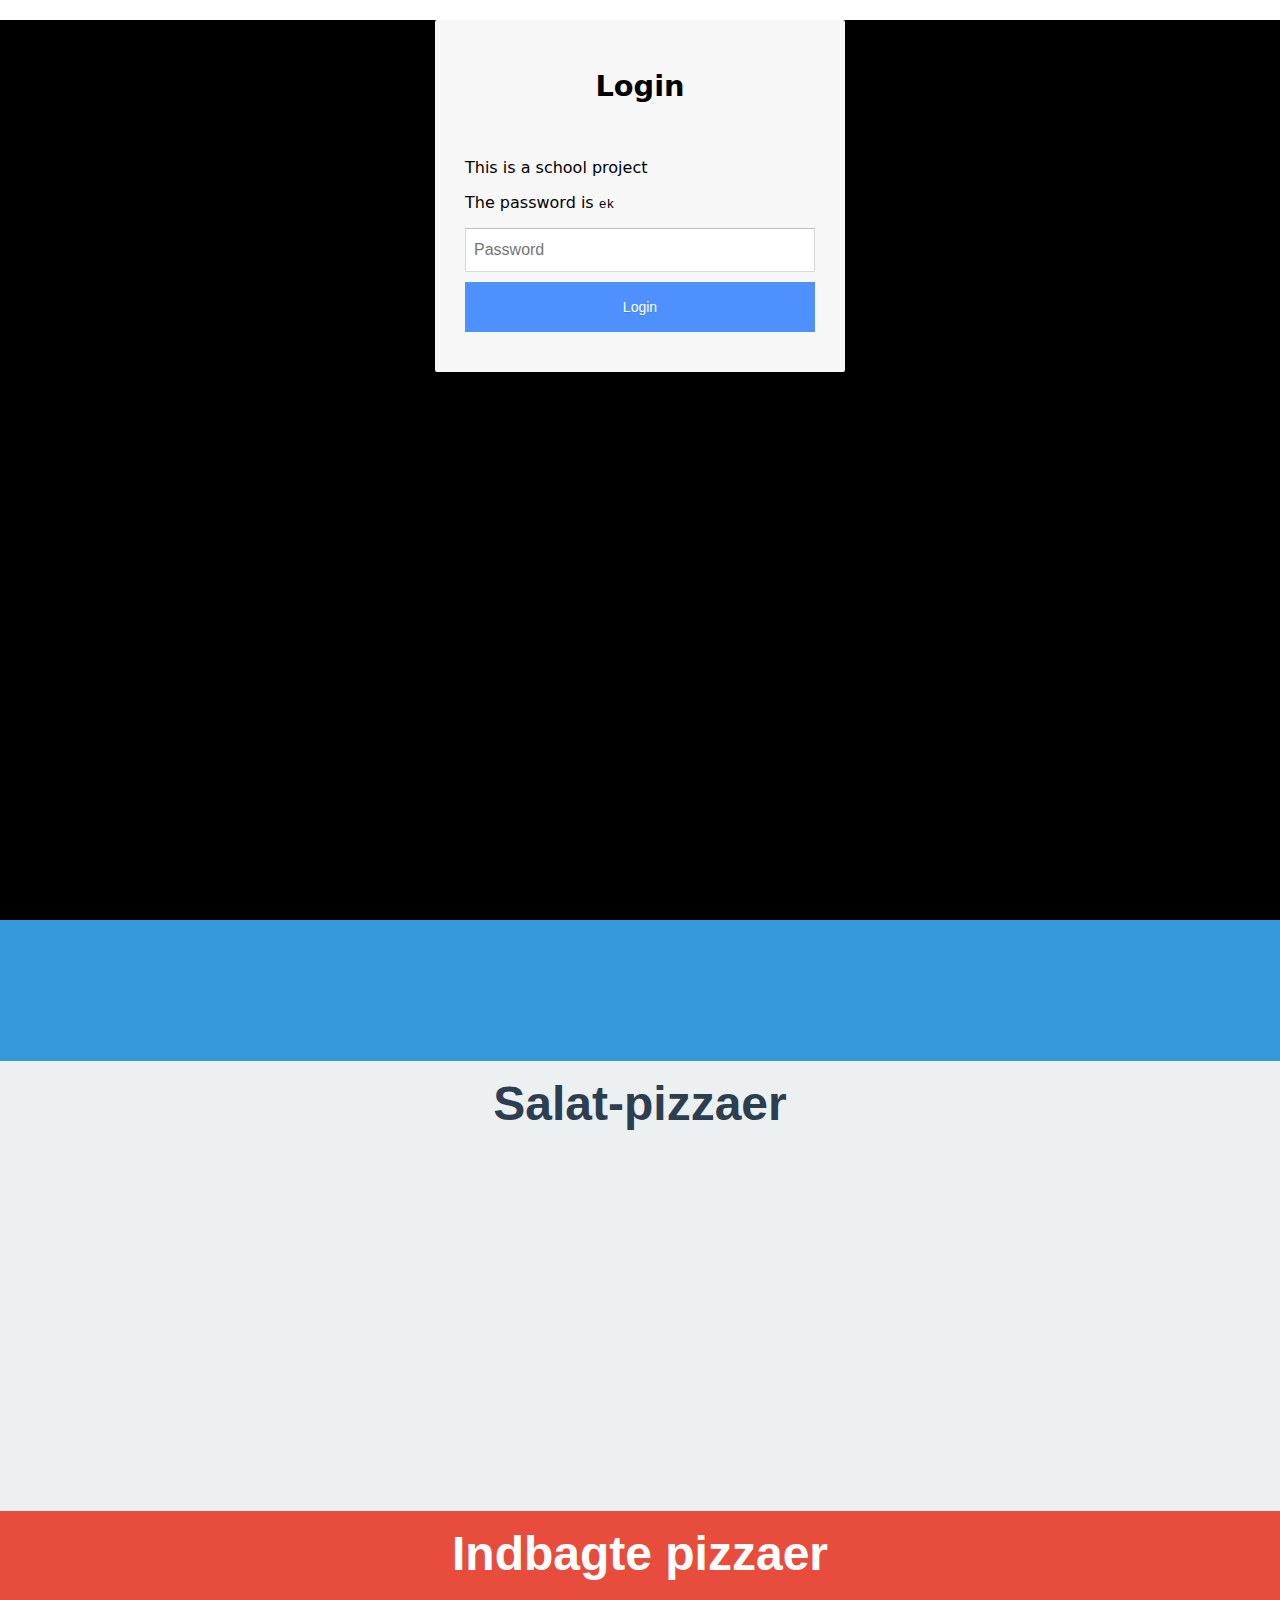
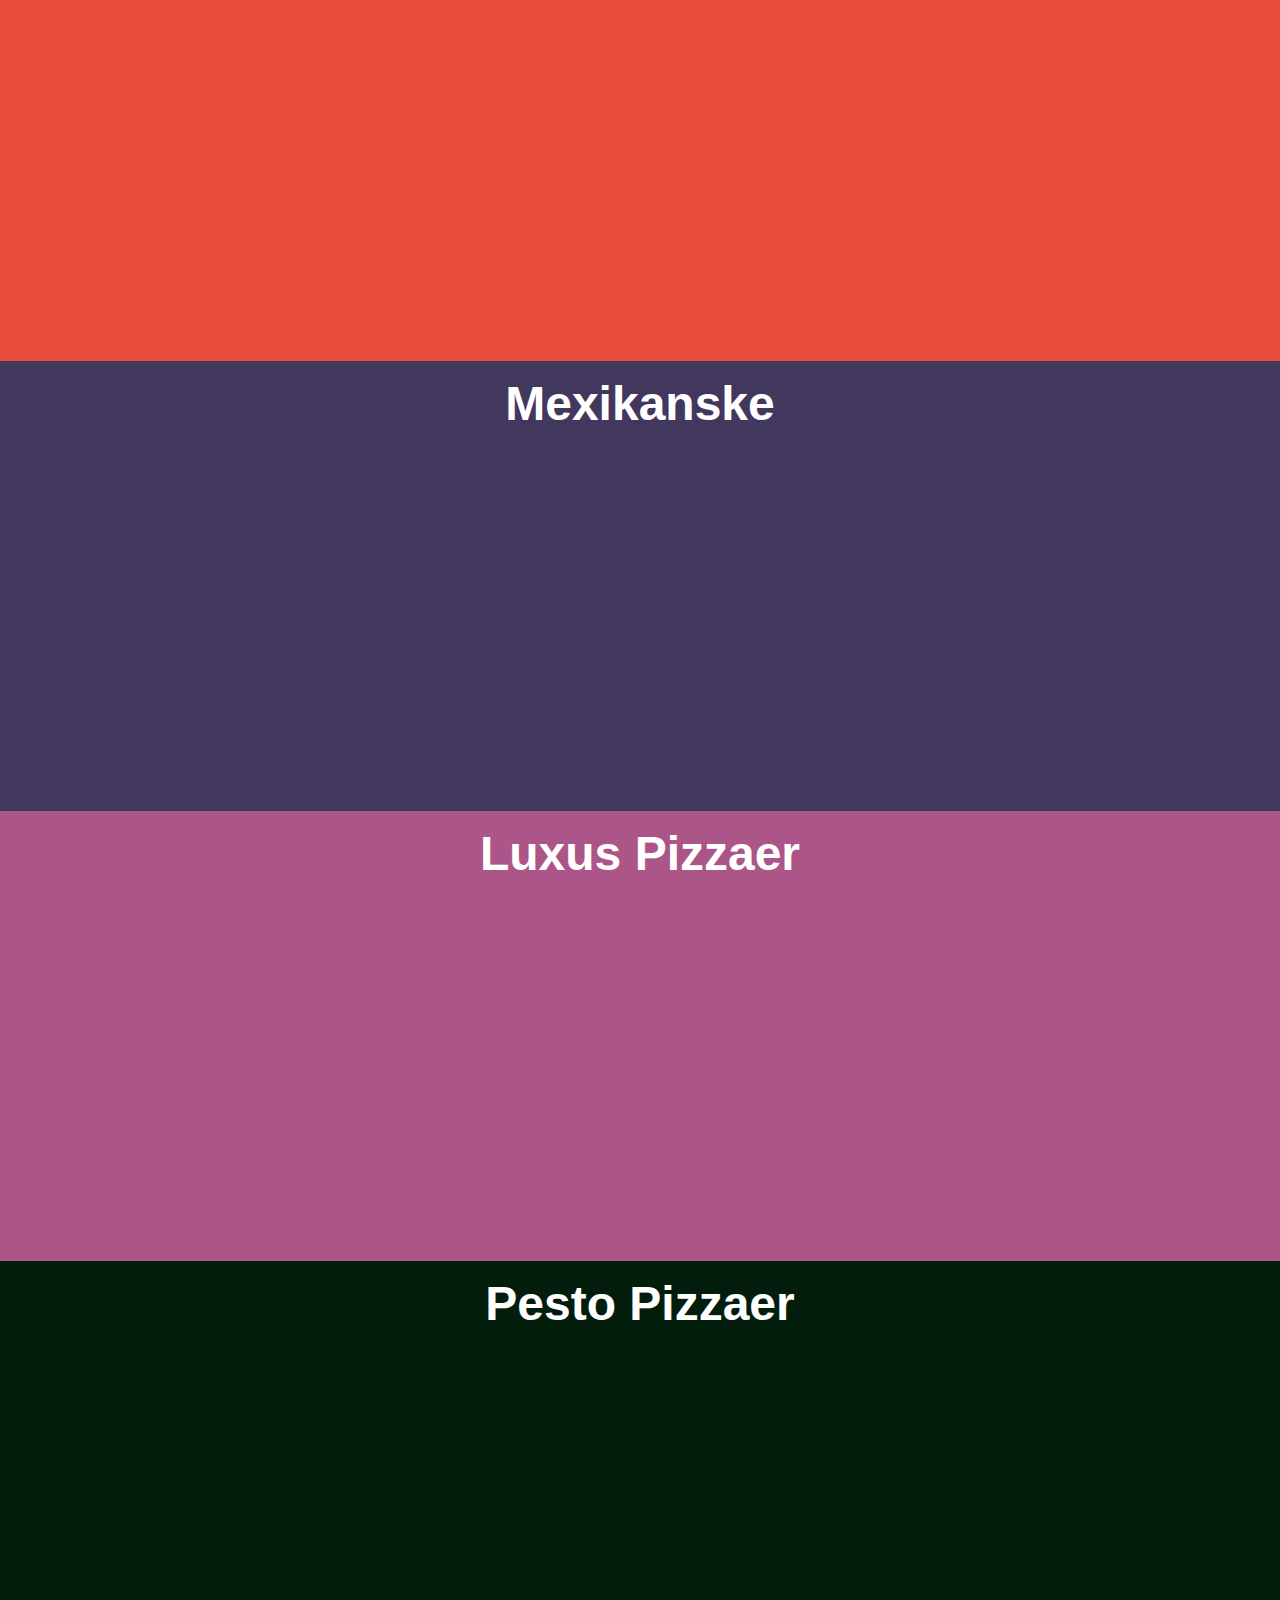
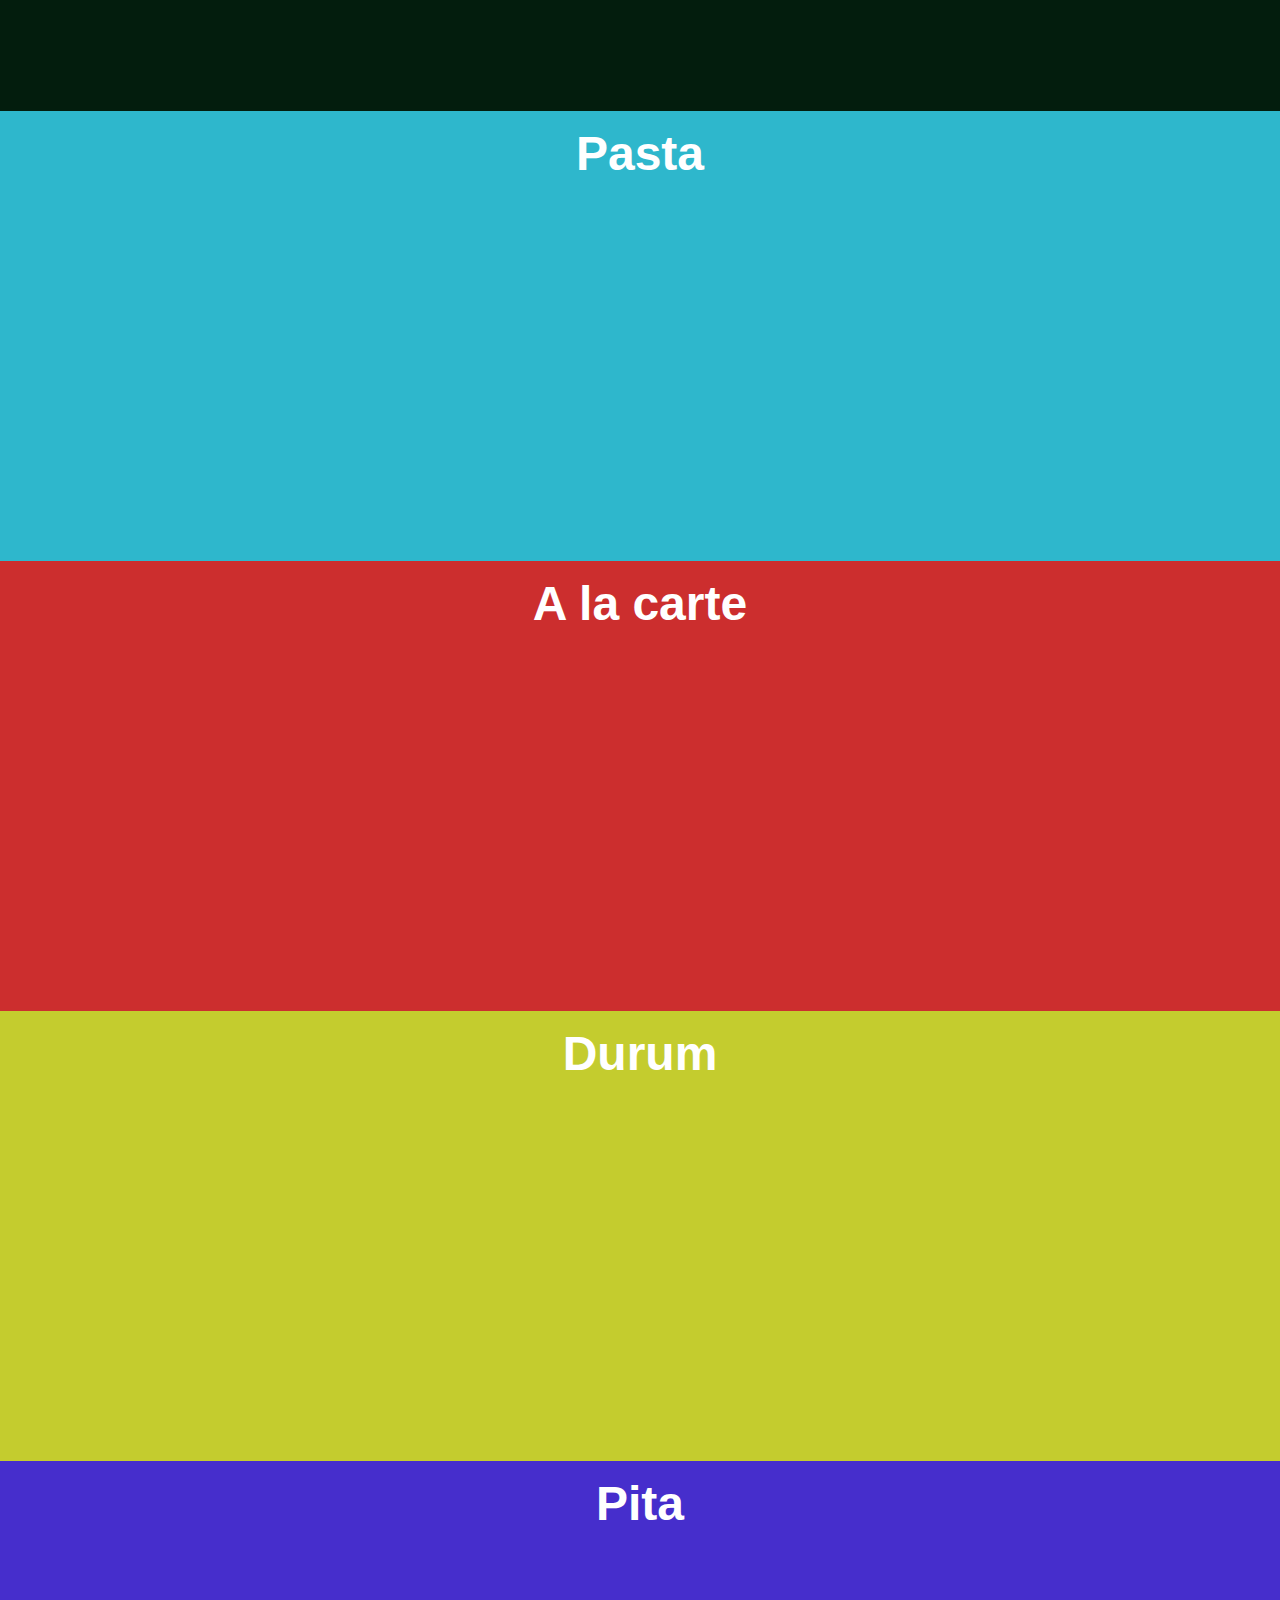
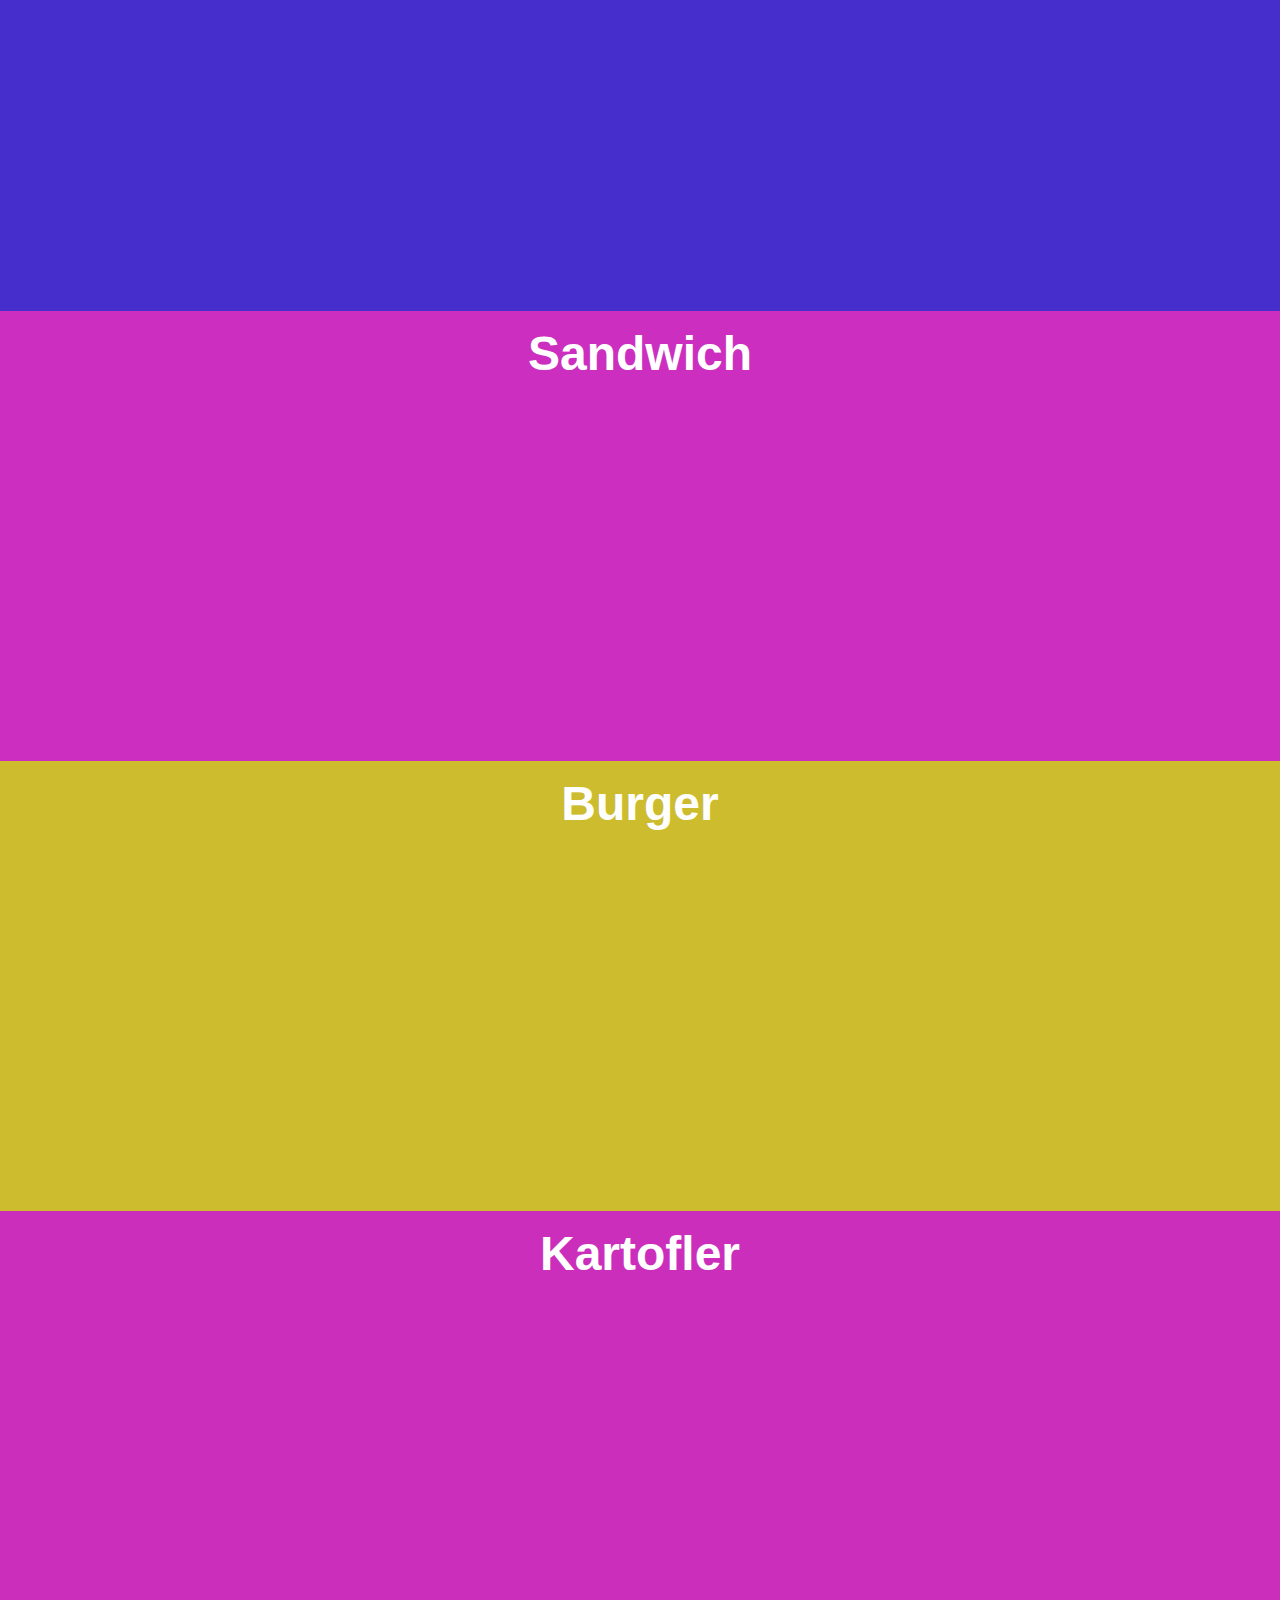
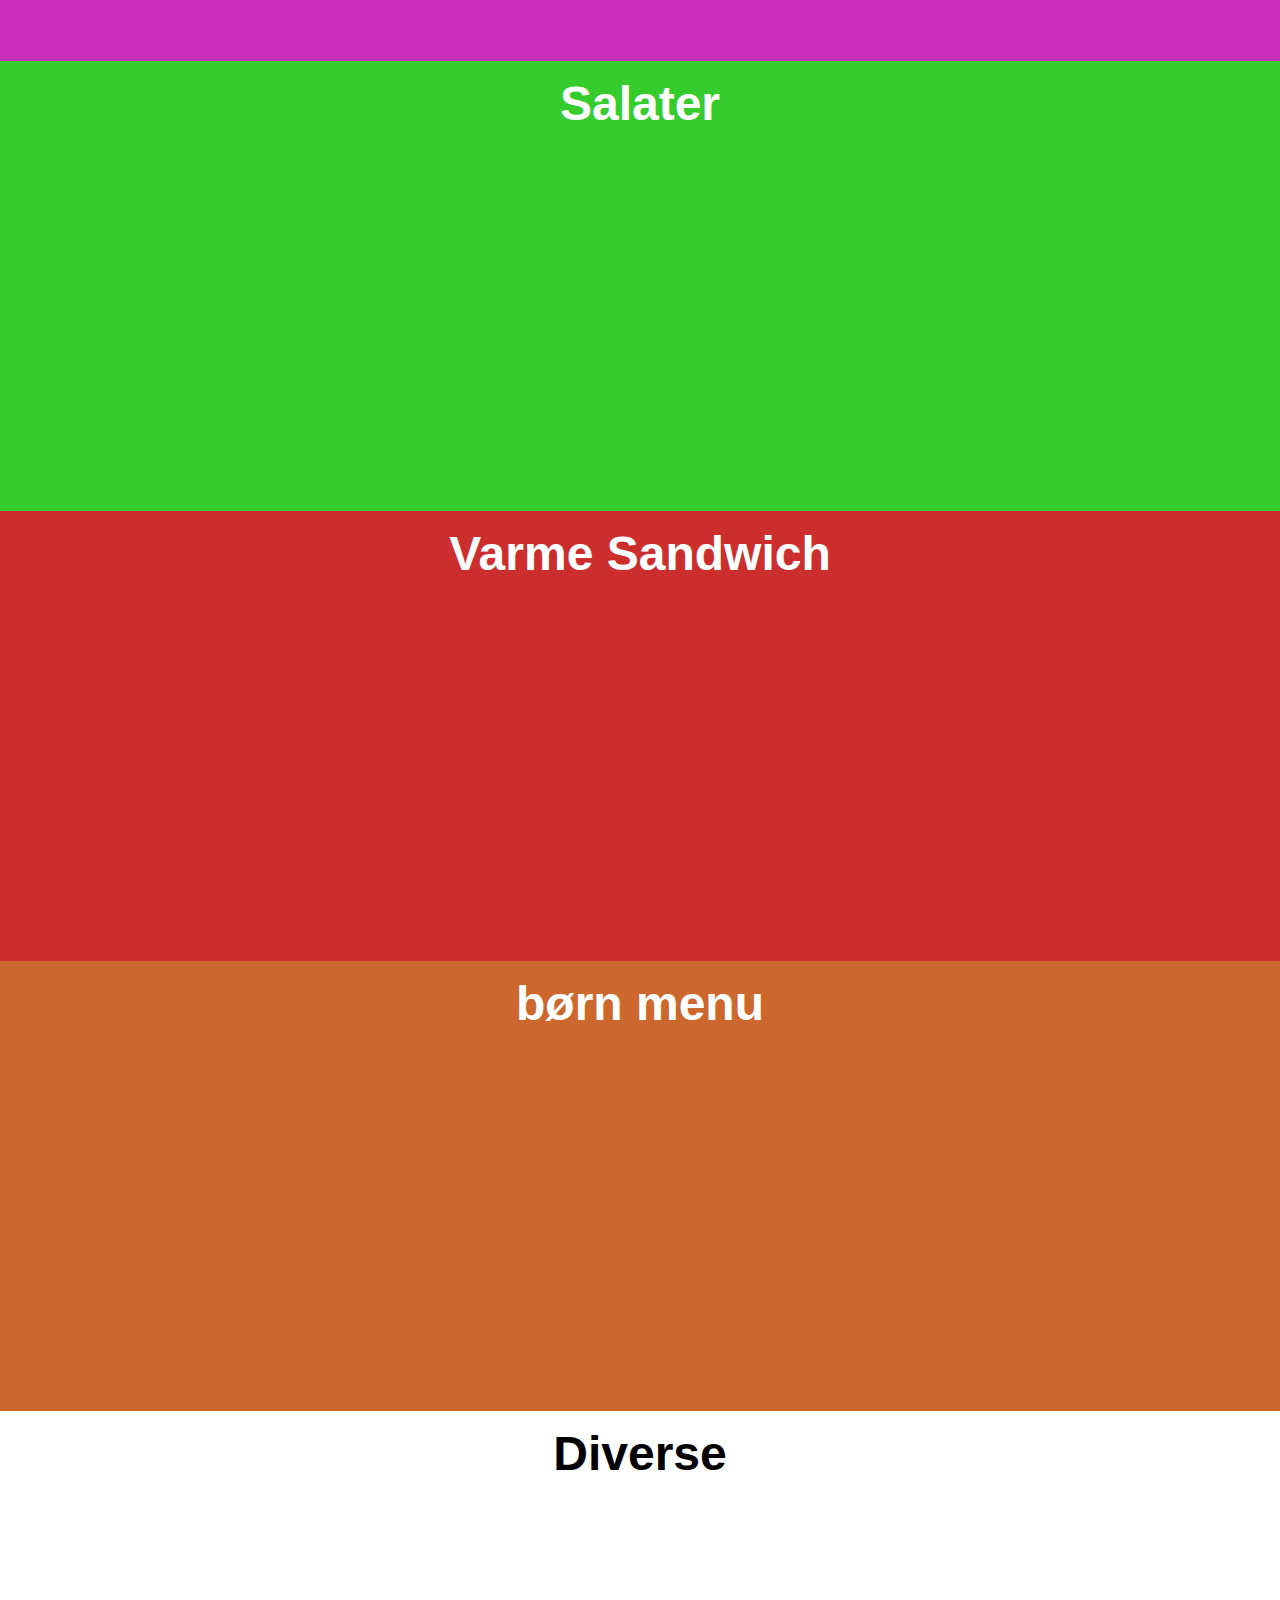
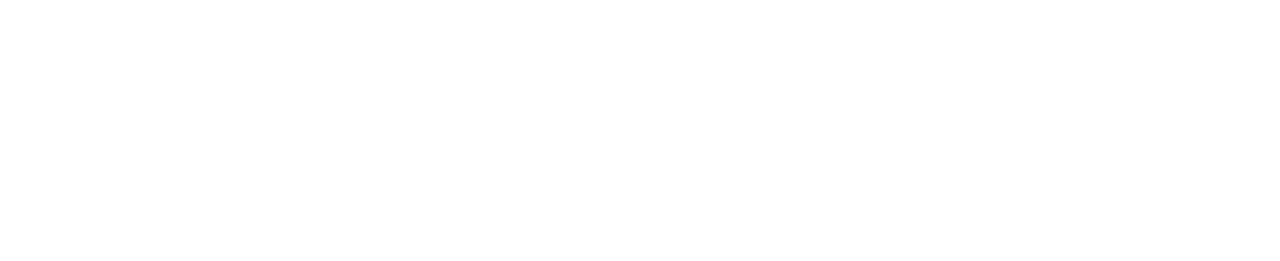
<file: form.html>
<!DOCTYPE html>
<html lang="da">
  <head>
    <meta charset="UTF-8" />
    <meta name="viewport" content="width=device-width, initial-scale=1.0" />
    <meta name="robots" content="noindex" />
    <title>Form</title>
    <link rel="stylesheet" href="css/genreal.css" />
    <link rel="stylesheet" href="css/styleform.css" />
    <link rel="stylesheet" href="css/burger.css" />
    <link rel="preconnect" href="https://fonts.googleapis.com" />
    <link rel="preconnect" href="https://fonts.gstatic.com" crossorigin />
    <link
      href="https://fonts.googleapis.com/css2?family=Raleway:ital,wght@0,100..900;1,100..900&display=swap"
      rel="stylesheet"
    />
    <link rel="preconnect" href="https://fonts.googleapis.com" />
    <link rel="preconnect" href="https://fonts.gstatic.com" crossorigin />
    <link
      href="https://fonts.googleapis.com/css2?family=Poppins:ital,wght@0,100;0,200;0,300;0,400;0,500;0,600;0,700;0,800;0,900;1,100;1,200;1,300;1,400;1,500;1,600;1,700;1,800;1,900&display=swap"
      rel="stylesheet"
    />
  </head>

  <body>
    <header class="site-header">
      <a class="logo" href="index.html"
        ><img src="img/cafetten-f-logo.svg" alt="cafetten"
      /></a>

      <!-- Burger-knap -->
      <button class="burger" id="burger-btn" aria-label="Åbn menu">
        <span></span>
        <span></span>
        <span></span>
      </button>

      <nav class="mobile-menu" id="mobile-menu">
        <ul>
          <li class="mobile-only"><a href="index.html">Forside</a></li>
          <li class="mobile-only"><a href="form.html">Bestillingen</a></li>
          <li><a href="menu.html">Anmeldelser</a></li>
          <li><a href="info.html">Om cafetten</a></li>
        </ul>
      </nav>
    </header>

    <div id="hero"></div>
    <div>
      <nav>
        <a href="#section1">Pizza</a>
        <a href="#section2">Salat-pizzaer</a>
        <a href="#section3">Indbagte pizzaer</a>
        <a href="#section4">Mexikanske Pizzaer</a>
        <a href="#section5">Luxus Pizzaer</a>
        <a href="#section6">Pesto Pizzaer</a>
        <a href="#section7">Pasta</a>
        <a href="#section8">A la carte</a>
        <a href="#section9">Durum</a>
        <a href="#section10">Pita</a>
        <a href="#section11">Sandwich</a>
        <a href="#section12">Burger</a>
        <a href="#section13">Kartofler</a>
        <a href="#section14">Salater</a>
        <a href="#section15">Varme Sandwich</a>
        <a href="#section16">børn menu</a>
        <a href="#section17">Diverse</a>
      </nav>

      <section id="section1" class="menu-section menu-section--pizza">
        <div class="section-inner">
          <h2 class="section-title">Pizza</h2>

          <article
            class="product-card"
            data-category="pizza"
            data-name="Pizza Nr. 1"
            data-price="100"
          >
            <div class="card-details">
              <h3 class="product-name">Pizza Nr. 1</h3>
              <p class="product-description">
                Tomat, ost, skinke og champignon.
              </p>
            </div>

            <div class="card-price-action">
              <span class="product-price">DKK 100</span>
              <button class="add-to-cart-btn" type="button">+</button>
            </div>
          </article>

          <article
            class="product-card"
            data-category="pizza"
            data-name="Pizza Nr. 2"
            data-price="110"
          >
            <div class="card-details">
              <h3 class="product-name">Pizza Nr. 2</h3>
              <p class="product-description">Tomat, ost, pepperoni og løg.</p>
            </div>

            <div class="card-price-action">
              <span class="product-price">DKK 110</span>
              <button class="add-to-cart-btn" type="button">+</button>
            </div>
          </article>
        </div>
      </section>

      <section id="section2">Salat-pizzaer</section>
      <section id="section3">Indbagte pizzaer</section>
      <section id="section4">Mexikanske</section>
      <section id="section5">Luxus Pizzaer</section>
      <section id="section6">Pesto Pizzaer</section>
      <section id="section7">Pasta</section>
      <section id="section8">A la carte</section>
      <section id="section9">Durum</section>
      <section id="section10">Pita</section>
      <section id="section11">Sandwich</section>
      <section id="section12">Burger</section>
      <section id="section13">Kartofler</section>
      <section id="section14">Salater</section>
      <section id="section15">Varme Sandwich</section>
      <section id="section16">børn menu</section>
      <section id="section17">Diverse</section>
    </div>

    <div id="orderbutton">
      <button class="order-total-btn" popovertarget="order-list" type="button">
        🛒 Ordre
        <span class="order-price">DKK 0</span>
      </button>
    </div>

    <!-- POPOVER / SUMMARY -->
    <div popover id="order-list">
      <h2 class="placeholder">Opsummering</h2>
      <ul id="order_items"></ul>
    </div>
  </body>
  <script src="js/login.js"></script>
  <!--  <script src="js/burger.js"></script> -->
  <script src="js/form.js"></script>
  <script src="js/orderlist.js"></script>
</html>
</file>
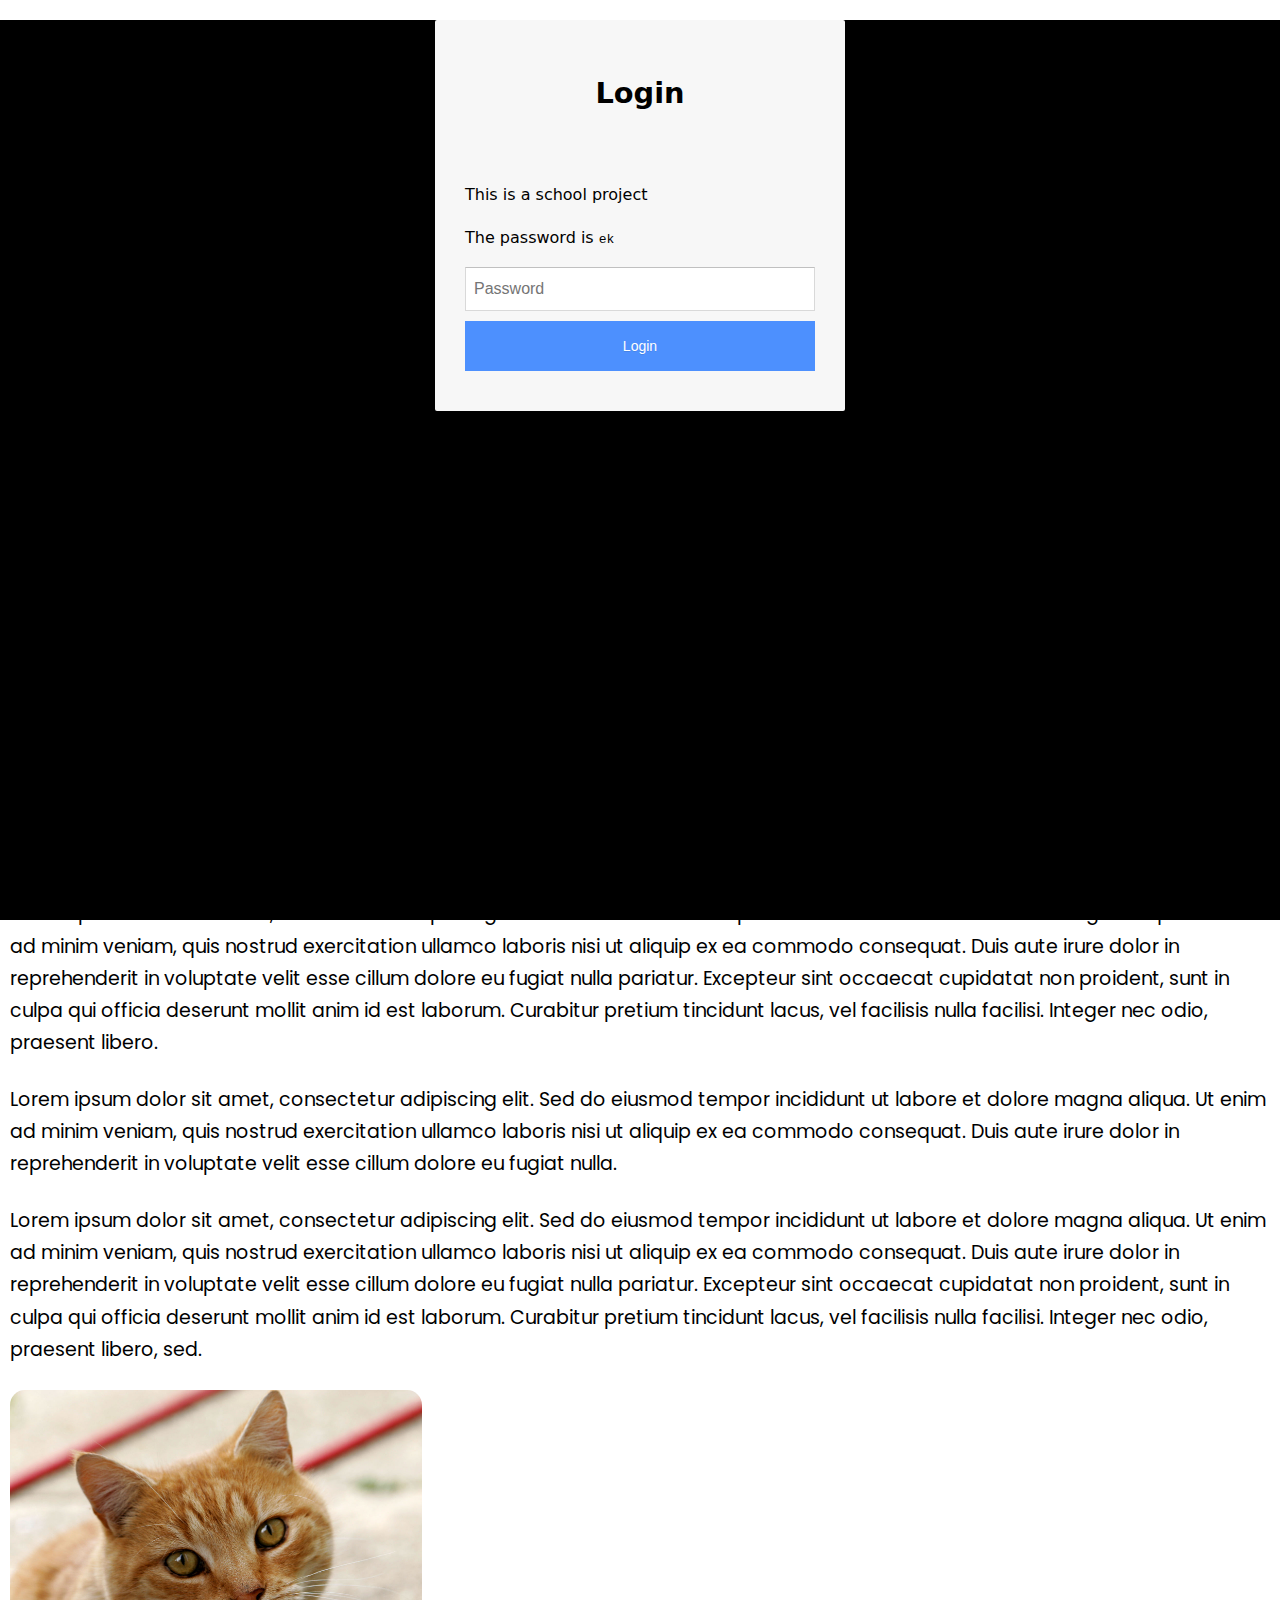
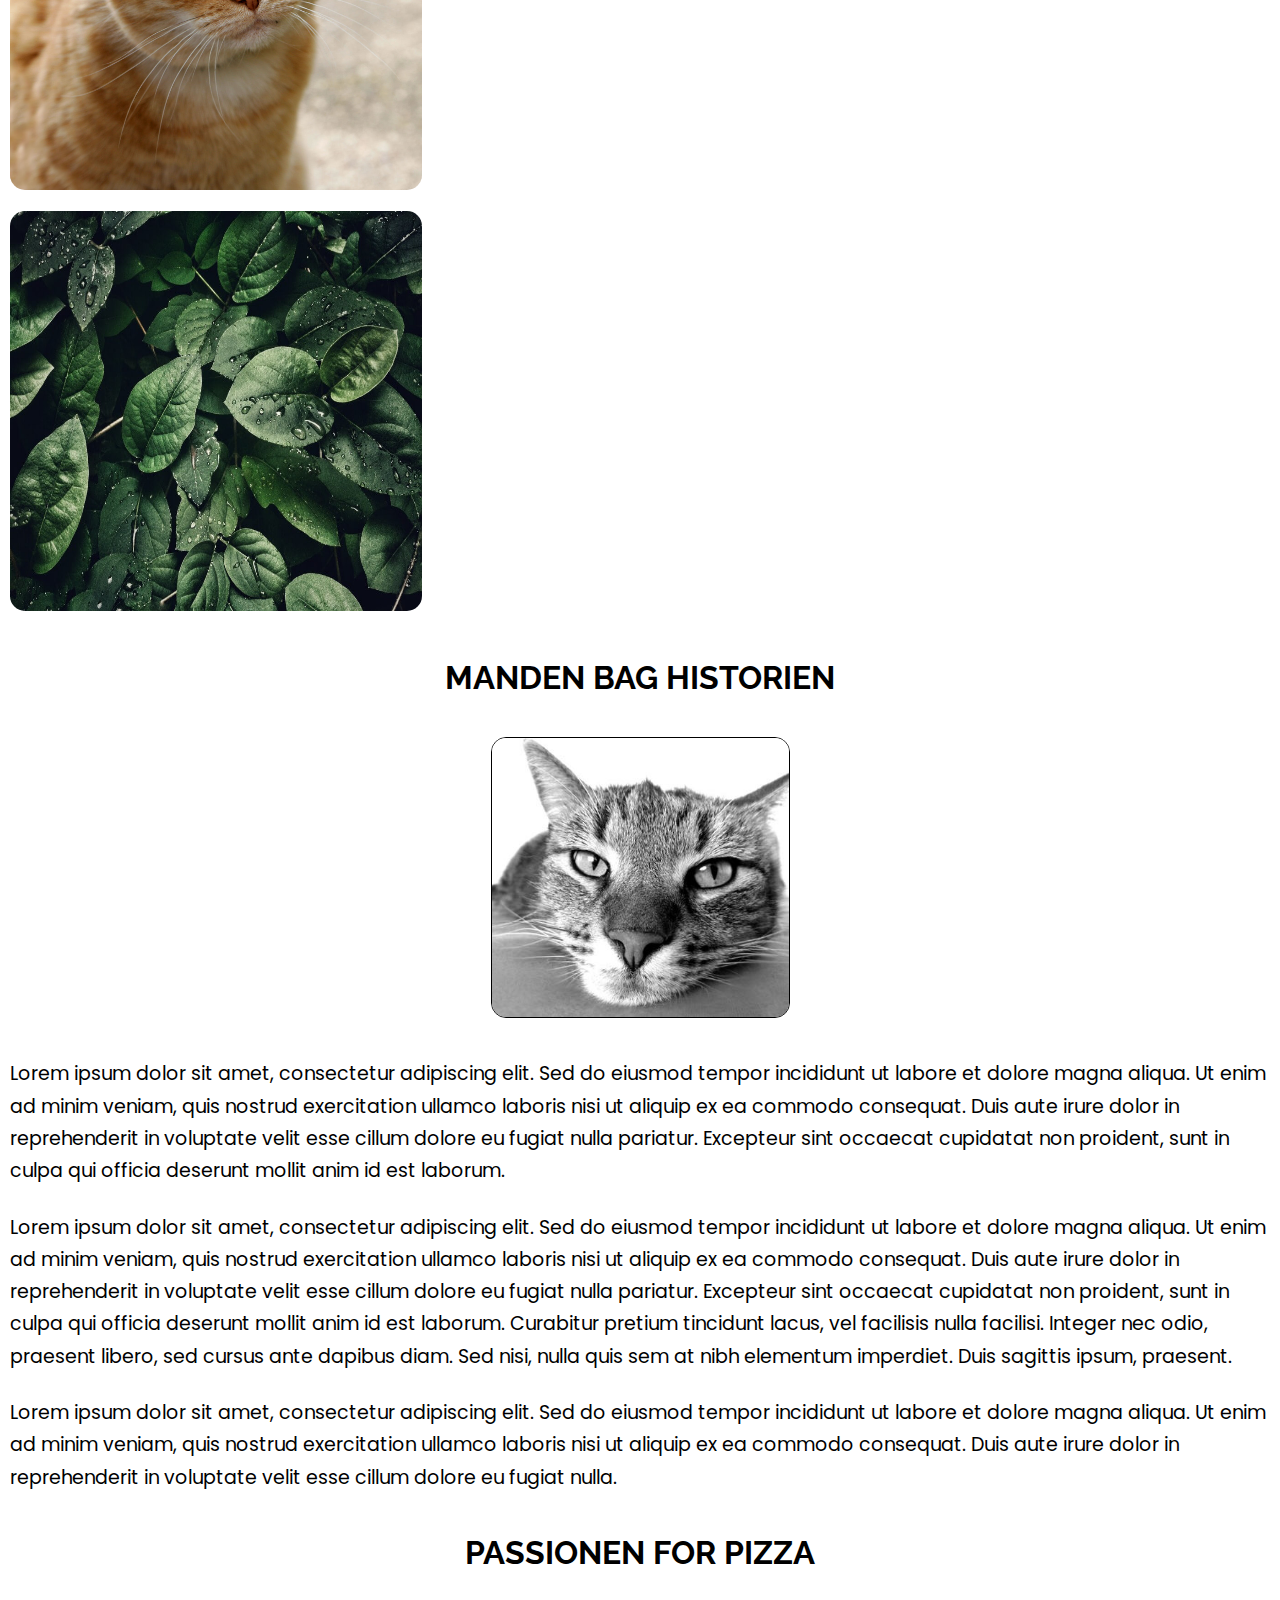
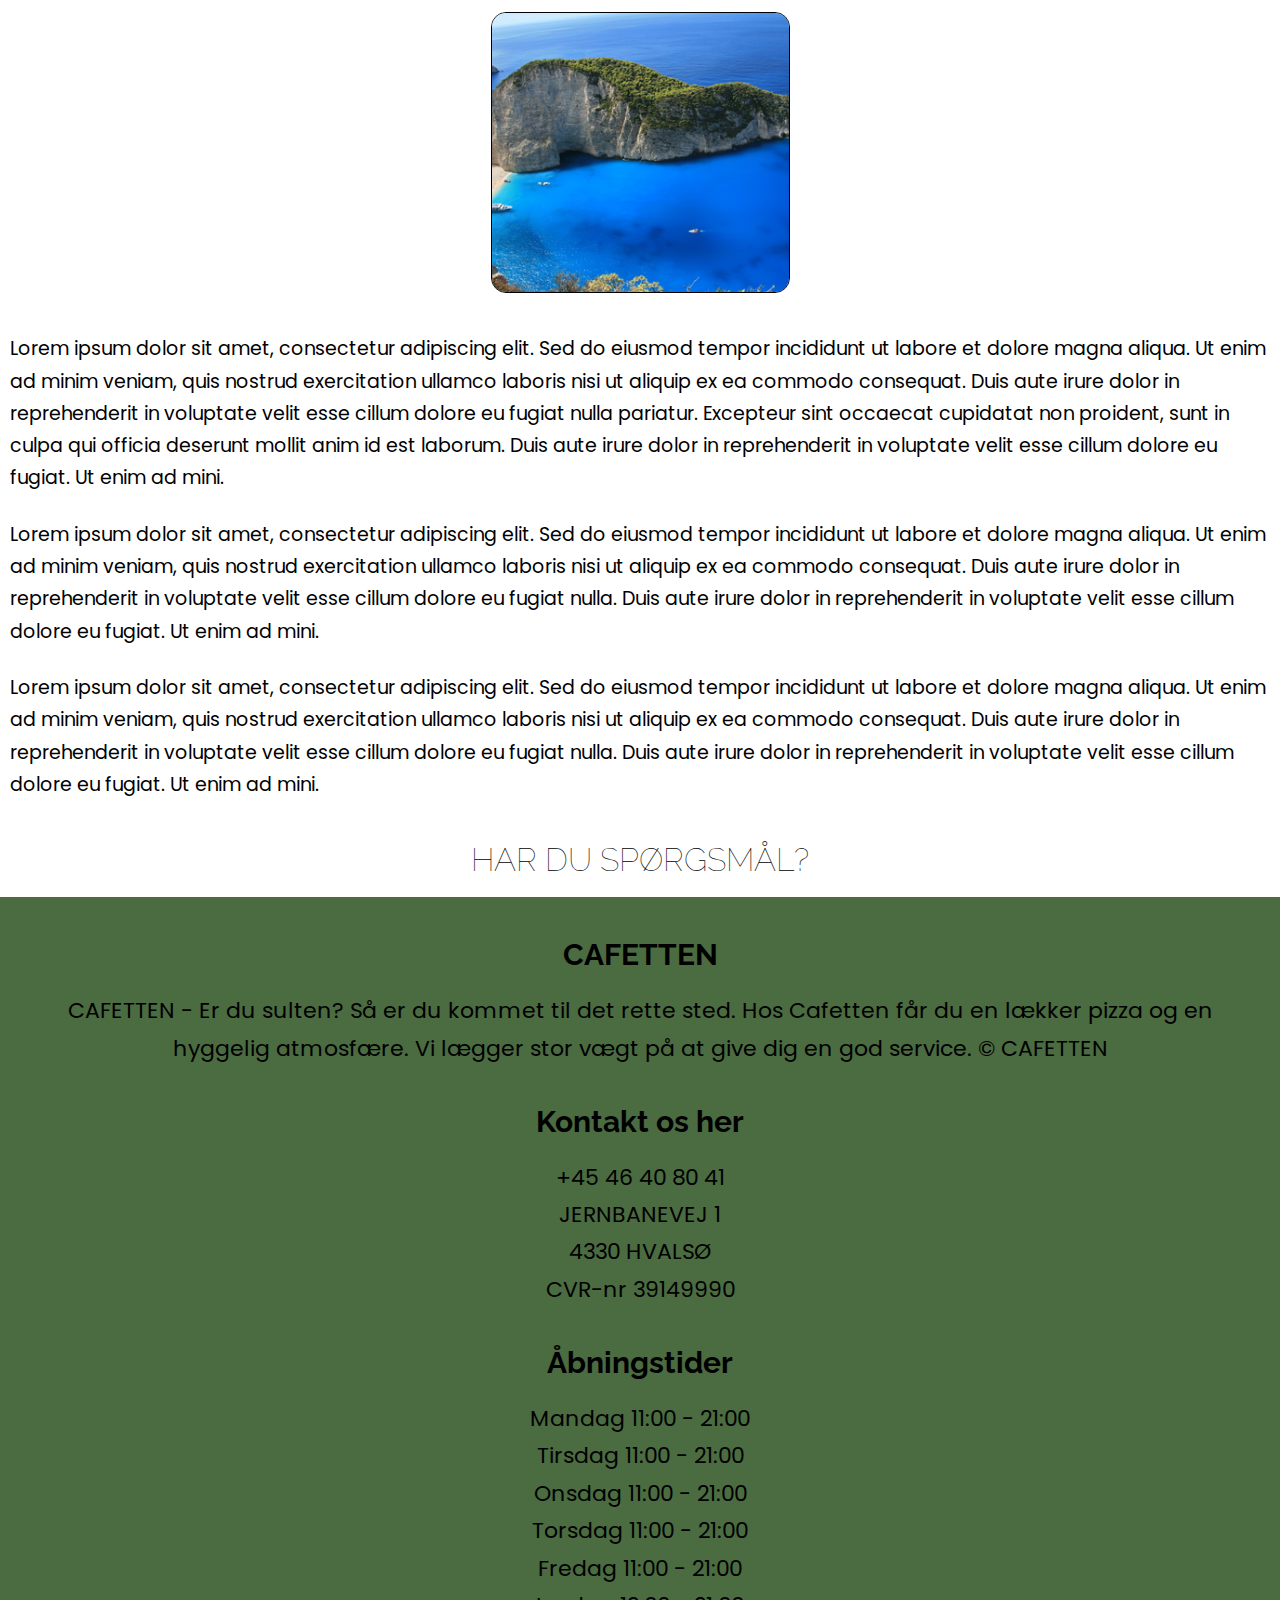
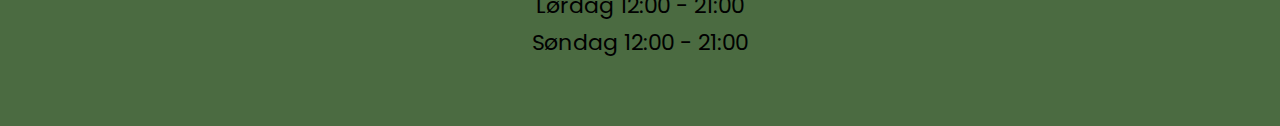
<file: info.html>
<!DOCTYPE html>
<html lang="da">
  <head>
    <meta charset="UTF-8" />
    <meta name="viewport" content="width=device-width, initial-scale=1.0" />
    <meta name="robots" content="noindex" />
    <title>Om os</title>
    <link rel="stylesheet" href="css/burger.css" />
    <link rel="stylesheet" href="css/genreal.css" />
    <link rel="stylesheet" href="css/info.css" />
    <link rel="preconnect" href="https://fonts.googleapis.com" />
    <link rel="preconnect" href="https://fonts.gstatic.com" crossorigin />
    <link
      href="https://fonts.googleapis.com/css2?family=Poppins:ital,wght@0,100;0,200;0,300;0,400;0,500;0,600;0,700;0,800;0,900;1,100;1,200;1,300;1,400;1,500;1,600;1,700;1,800;1,900&display=swap"
      rel="stylesheet"
    />
    <link rel="preconnect" href="https://fonts.googleapis.com" />
    <link rel="preconnect" href="https://fonts.gstatic.com" crossorigin />
    <link
      href="https://fonts.googleapis.com/css2?family=Raleway:ital,wght@0,100..900;1,100..900&display=swap"
      rel="stylesheet"
    />
  </head>
  <body>
    <header class="site-header">
      <a href="index.html"
        ><img src="img/cafetten-f-logo.svg" alt="cafetten"
      /></a>

      <!-- Burger-knap -->
      <button class="burger" id="burger-btn" aria-label="Åbn menu">
        <span></span>
        <span></span>
        <span></span>
      </button>

      <nav class="mobile-menu" id="mobile-menu">
        <ul>
          <li><a href="index.html">Forside</a></li>
          <li><a href="form.html">Bestillingen</a></li>
          <li><a href="menu.html">Anmeldelser</a></li>
          <li><a href="info.html">Om cafetten</a></li>
        </ul>
      </nav>
    </header>
    <main>
      <section class="omos">
        <h1>OM OS</h1>
        <div class="omos-indhold">
          <p>
            Lorem ipsum dolor sit amet, consectetur adipiscing elit. Sed do
            eiusmod tempor incididunt ut labore et dolore magna aliqua. Ut enim
            ad minim veniam, quis nostrud exercitation ullamco laboris nisi ut
            aliquip ex ea commodo consequat. Duis aute irure dolor in
            reprehenderit in voluptate velit esse cillum dolore eu fugiat nulla
            pariatur.
          </p>
          <img src="img/Sunflower.jpg" alt="flower" />
        </div>
      </section>

      <section class="historienbag">
        <h2>HISTORIEN BAG</h2>
        <div class="historienbag-indhold">
          <p>
            Lorem ipsum dolor sit amet, consectetur adipiscing elit. Sed do
            eiusmod tempor incididunt ut labore et dolore magna aliqua. Ut enim
            ad minim veniam, quis nostrud exercitation ullamco laboris nisi ut
            aliquip ex ea commodo consequat. Duis aute irure dolor in
            reprehenderit in voluptate velit esse cillum dolore eu fugiat nulla
            pariatur. Excepteur sint occaecat cupidatat non proident, sunt in
            culpa qui officia deserunt mollit anim id est laborum. Curabitur
            pretium tincidunt lacus, vel facilisis nulla facilisi. Integer nec
            odio, praesent libero.
          </p>

          <p>
            Lorem ipsum dolor sit amet, consectetur adipiscing elit. Sed do
            eiusmod tempor incididunt ut labore et dolore magna aliqua. Ut enim
            ad minim veniam, quis nostrud exercitation ullamco laboris nisi ut
            aliquip ex ea commodo consequat. Duis aute irure dolor in
            reprehenderit in voluptate velit esse cillum dolore eu fugiat nulla.
          </p>

          <p>
            Lorem ipsum dolor sit amet, consectetur adipiscing elit. Sed do
            eiusmod tempor incididunt ut labore et dolore magna aliqua. Ut enim
            ad minim veniam, quis nostrud exercitation ullamco laboris nisi ut
            aliquip ex ea commodo consequat. Duis aute irure dolor in
            reprehenderit in voluptate velit esse cillum dolore eu fugiat nulla
            pariatur. Excepteur sint occaecat cupidatat non proident, sunt in
            culpa qui officia deserunt mollit anim id est laborum. Curabitur
            pretium tincidunt lacus, vel facilisis nulla facilisi. Integer nec
            odio, praesent libero, sed.
          </p>
          <div class="historienbag-billeder">
            <img src="img/cat.jpg" alt="cat" />
            <img src="img/leaves.jpg" alt="leaves" />
          </div>
        </div>
      </section>

      <section class="mandenbag">
        <h3>MANDEN BAG HISTORIEN</h3>
        <div class="mandenbag-indhold">
          <img src="img/look.jpg" alt="catlook" />
          <p>
            Lorem ipsum dolor sit amet, consectetur adipiscing elit. Sed do
            eiusmod tempor incididunt ut labore et dolore magna aliqua. Ut enim
            ad minim veniam, quis nostrud exercitation ullamco laboris nisi ut
            aliquip ex ea commodo consequat. Duis aute irure dolor in
            reprehenderit in voluptate velit esse cillum dolore eu fugiat nulla
            pariatur. Excepteur sint occaecat cupidatat non proident, sunt in
            culpa qui officia deserunt mollit anim id est laborum.
          </p>

          <p>
            Lorem ipsum dolor sit amet, consectetur adipiscing elit. Sed do
            eiusmod tempor incididunt ut labore et dolore magna aliqua. Ut enim
            ad minim veniam, quis nostrud exercitation ullamco laboris nisi ut
            aliquip ex ea commodo consequat. Duis aute irure dolor in
            reprehenderit in voluptate velit esse cillum dolore eu fugiat nulla
            pariatur. Excepteur sint occaecat cupidatat non proident, sunt in
            culpa qui officia deserunt mollit anim id est laborum. Curabitur
            pretium tincidunt lacus, vel facilisis nulla facilisi. Integer nec
            odio, praesent libero, sed cursus ante dapibus diam. Sed nisi, nulla
            quis sem at nibh elementum imperdiet. Duis sagittis ipsum, praesent.
          </p>

          <p>
            Lorem ipsum dolor sit amet, consectetur adipiscing elit. Sed do
            eiusmod tempor incididunt ut labore et dolore magna aliqua. Ut enim
            ad minim veniam, quis nostrud exercitation ullamco laboris nisi ut
            aliquip ex ea commodo consequat. Duis aute irure dolor in
            reprehenderit in voluptate velit esse cillum dolore eu fugiat nulla.
          </p>
        </div>
      </section>

      <section class="passionenforpizza">
        <h4>PASSIONEN FOR PIZZA</h4>
        <div class="passionenforpizza-indhold">
          <img src="img/sea.jpg" alt="havet" />
          <p>
            Lorem ipsum dolor sit amet, consectetur adipiscing elit. Sed do
            eiusmod tempor incididunt ut labore et dolore magna aliqua. Ut enim
            ad minim veniam, quis nostrud exercitation ullamco laboris nisi ut
            aliquip ex ea commodo consequat. Duis aute irure dolor in
            reprehenderit in voluptate velit esse cillum dolore eu fugiat nulla
            pariatur. Excepteur sint occaecat cupidatat non proident, sunt in
            culpa qui officia deserunt mollit anim id est laborum. Duis aute
            irure dolor in reprehenderit in voluptate velit esse cillum dolore
            eu fugiat. Ut enim ad mini.
          </p>

          <p>
            Lorem ipsum dolor sit amet, consectetur adipiscing elit. Sed do
            eiusmod tempor incididunt ut labore et dolore magna aliqua. Ut enim
            ad minim veniam, quis nostrud exercitation ullamco laboris nisi ut
            aliquip ex ea commodo consequat. Duis aute irure dolor in
            reprehenderit in voluptate velit esse cillum dolore eu fugiat nulla.
            Duis aute irure dolor in reprehenderit in voluptate velit esse
            cillum dolore eu fugiat. Ut enim ad mini.
          </p>

          <p>
            Lorem ipsum dolor sit amet, consectetur adipiscing elit. Sed do
            eiusmod tempor incididunt ut labore et dolore magna aliqua. Ut enim
            ad minim veniam, quis nostrud exercitation ullamco laboris nisi ut
            aliquip ex ea commodo consequat. Duis aute irure dolor in
            reprehenderit in voluptate velit esse cillum dolore eu fugiat nulla.
            Duis aute irure dolor in reprehenderit in voluptate velit esse
            cillum dolore eu fugiat. Ut enim ad mini.
          </p>
        </div>
      </section>
      <h5>HAR DU SPØRGSMÅL?</h5>
    </main>

    <footer>
      <section class="kontakt">
        <div class="kontakt-indhold">
          <div class="cafetten">
            <h6>CAFETTEN</h6>
            <p>
              CAFETTEN - Er du sulten? Så er du kommet til det rette sted. Hos
              Cafetten får du en lækker pizza og en hyggelig atmosfære. Vi
              lægger stor vægt på at give dig en god service. © CAFETTEN
            </p>
          </div>

          <div class="kontakt-os-her">
            <h6>Kontakt os her</h6>
            <ul>
              <li>+45 46 40 80 41</li>
              <li>JERNBANEVEJ 1</li>
              <li>4330 HVALSØ</li>
              <li>CVR-nr 39149990</li>
            </ul>
          </div>

          <div class="aabningstider">
            <h6>Åbningstider</h6>
            <ul>
              <li>Mandag 11:00 - 21:00</li>
              <li>Tirsdag 11:00 - 21:00</li>
              <li>Onsdag 11:00 - 21:00</li>
              <li>Torsdag 11:00 - 21:00</li>
              <li>Fredag 11:00 - 21:00</li>
              <li>Lørdag 12:00 - 21:00</li>
              <li>Søndag 12:00 - 21:00</li>
            </ul>
          </div>
        </div>
      </section>
    </footer>

    <script src="js/burger.js"></script>
    <script src="js/login.js"></script>
  </body>
</html>
</file>
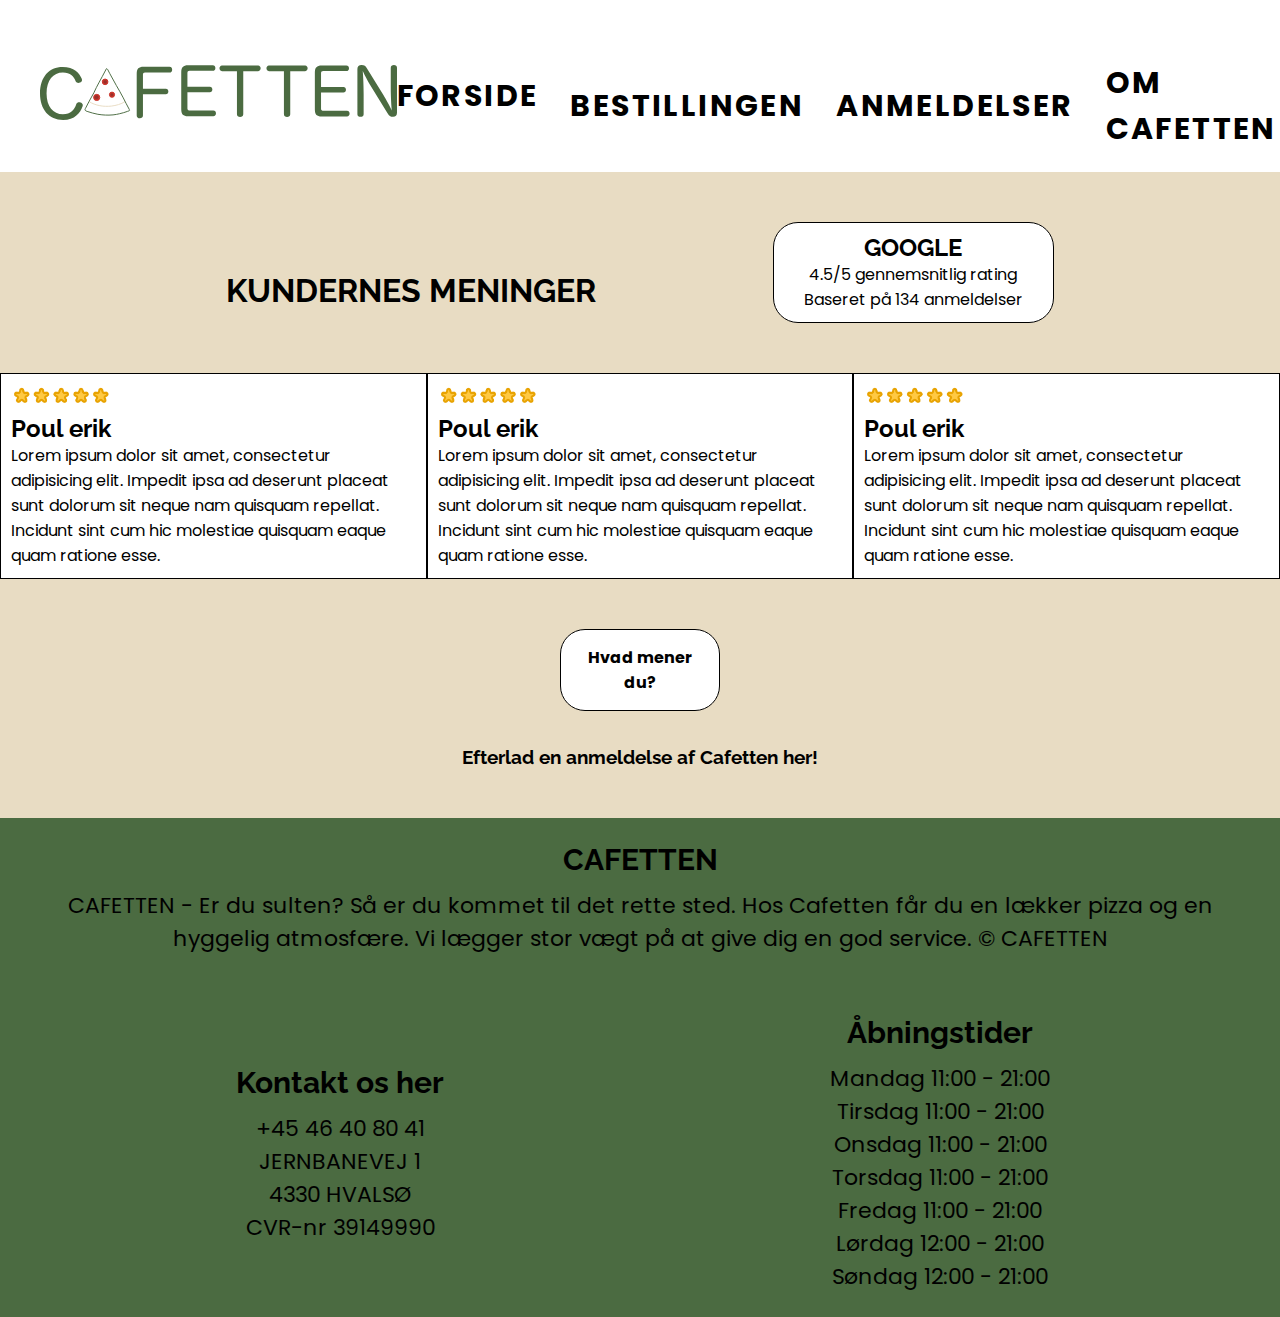
<file: review.html>
<!DOCTYPE html>
<html lang="da">
<head>
    <meta charset="UTF-8">
    <meta name="viewport" content="width=device-width, initial-scale=1.0">
    <title>Anmeldelser</title>
    <meta name="viewport" content="width=device-width, initial-scale=1.0" />
    <meta name="robots" content="noindex" />
    <link rel="stylesheet" href="css/genreal.css" />
    <link rel="stylesheet" href="css/burger.css" />
    <link rel="stylesheet" href="css/index.css" />
    <link rel="stylesheet" href="css/review.css" />
    <link rel="preconnect" href="https://fonts.googleapis.com">
<link rel="preconnect" href="https://fonts.gstatic.com" crossorigin>
<link href="https://fonts.googleapis.com/css2?family=Raleway:ital,wght@0,100..900;1,100..900&display=swap" rel="stylesheet">
<link rel="preconnect" href="https://fonts.googleapis.com">
<link rel="preconnect" href="https://fonts.gstatic.com" crossorigin>
<link href="https://fonts.googleapis.com/css2?family=Poppins:ital,wght@0,100;0,200;0,300;0,400;0,500;0,600;0,700;0,800;0,900;1,100;1,200;1,300;1,400;1,500;1,600;1,700;1,800;1,900&display=swap" rel="stylesheet">
</head>
<body>
 <header class="site-header">
      <a class="logo" href="index.html"
        ><img src="img/cafetten-f-logo.svg" alt="cafetten"
      /></a>

      <!-- Burger-knap -->
      <button class="burger" id="burger-btn" aria-label="Åbn menu">
        <span></span>
        <span></span>
        <span></span>
      </button>

      <nav class="mobile-menu" id="mobile-menu">
        <ul>
          <li><a href="index.html">Forside</a></li>
          <li><a href="form.html">Bestillingen</a></li>
          <li><a href="review.html">Anmeldelser</a></li>
          <li><a href="info.html">Om cafetten</a></li>
        </ul>
      </nav>
    </header>
    
    <main>
      <div class="linje1">
        <section class="kundernes_meninger">
<h1>KUNDERNES MENINGER</h1>
</section>
<section class="google">
<h2>GOOGLE</h2>
<p>4.5/5 gennemsnitlig rating</p>
<p>Baseret på 134 anmeldelser</p>
</section>
</div>

<section class="articles">
<section class="article1">
<article>
    <img src="img/stjerner.png" alt="stjerner">
    <h2>Poul erik</h2>
    <p>Lorem ipsum dolor sit amet, consectetur adipisicing elit. Impedit ipsa ad deserunt placeat sunt dolorum sit neque nam quisquam repellat. Incidunt sint cum hic molestiae quisquam eaque quam ratione esse.</p>
</article>
</section>
<section class="article2">
<article>
    <img src="img/stjerner.png" alt="stjerner">
    <h2>Poul erik</h2>
    <p>Lorem ipsum dolor sit amet, consectetur adipisicing elit. Impedit ipsa ad deserunt placeat sunt dolorum sit neque nam quisquam repellat. Incidunt sint cum hic molestiae quisquam eaque quam ratione esse.</p>
</section>
<section class="article3">
</article>
<article>
    <img src="img/stjerner.png" alt="stjerner">
    <h2>Poul erik</h2>
    <p>Lorem ipsum dolor sit amet, consectetur adipisicing elit. Impedit ipsa ad deserunt placeat sunt dolorum sit neque nam quisquam repellat. Incidunt sint cum hic molestiae quisquam eaque quam ratione esse.</p>
</article>
</section>
</section>

<a class="review-btn" href="https://www.google.com/search?sca_esv=5973c132c1dd70df&sxsrf=AE3TifM9eyzlqrYXARUCSpcnF3rzxFF6SQ:1765958642098&si=AMgyJEuzsz2NflaaWzrzdpjxXXRaJ2hfdMsbe_mSWso6src8s_EpXEoLvmUpsQTk_qGTJtYHYVKejU_nA0sQIbh3-1zO6DobPShImDZ_ngPXXy0l4hLlPTxuxTao-0ZeEHyTL7W3wgrv&q=Cafetten+Anmeldelser&sa=X&ved=2ahUKEwj4-rLMlMSRAxWYcvEDHbrTE3AQ0bkNegQIMRAE&biw=1280&bih=665&dpr=2">Hvad mener du?</a>
<section class="undertekst">
  <h3>
Efterlad en anmeldelse af Cafetten her!
  </h3>
</section>

<footer>
        <section class="kontakt">
          <div class="kontakt-indhold">
            <div class="cafetten">
              <h6>CAFETTEN</h6>
              <p>
                CAFETTEN - Er du sulten? Så er du kommet til det rette sted. Hos
                Cafetten får du en lækker pizza og en hyggelig atmosfære. Vi
                lægger stor vægt på at give dig en god service. © CAFETTEN
              </p>
            </div>

            <div class="footer-fr">
              <div class="kontakt-os-her">
                <h6>Kontakt os her</h6>
                <ul>
                  <li>+45 46 40 80 41</li>
                  <li>JERNBANEVEJ 1</li>
                  <li>4330 HVALSØ</li>
                  <li>CVR-nr 39149990</li>
                </ul>
              </div>

              <div class="aabningstider">
                <h6>Åbningstider</h6>
                <ul>
                  <li>Mandag 11:00 - 21:00</li>
                  <li>Tirsdag 11:00 - 21:00</li>
                  <li>Onsdag 11:00 - 21:00</li>
                  <li>Torsdag 11:00 - 21:00</li>
                  <li>Fredag 11:00 - 21:00</li>
                  <li>Lørdag 12:00 - 21:00</li>
                  <li>Søndag 12:00 - 21:00</li>
                </ul>
              </div>
            </div>
          </div>
        </section>
      </footer>

</main>
 <script src="js/burger.js"></script>
</body>
</html>
</file>
<file: css/genreal.css>
* {
  margin: 0;
  padding: 0;
  box-sizing: border-box;
}

h1,
h2,
h3,
h4,
h5,
h6 {
  font-family: "Raleway", sans-serif !important;
}

body {
  font-family: "Poppins", sans-serif;
}

input,
textarea,
button,
select {
  font-family: "Poppins", sans-serif;
}

.site-header {
  display: flex;
  align-items: center;
  justify-content: space-between; /* logo ↔ burger */
  padding: 10px 12px;
  margin-top: 20px;
  position: relative;
}

.site-header {
  padding: 20px 40px;
}

.site-header img {
  height: 55px;
}

.mobile-only {
  display: none;
}

.mobile-menu ul {
  list-style: none;
  margin: 0;
  padding: 0;
}
.mobile-menu a {
  font-weight: 700;
  text-transform: uppercase;
  letter-spacing: 0.08em;
  font-size: 30px;
  color: #000;
  text-decoration: none;
}

.mobile-menu ul {
  display: flex;
  gap: 48px;
  align-items: center;
}

.site-header img {
  height: 32px; /* eller 32px – justér */
  width: auto;
}

.burger {
  width: 32px;
  height: 24px;
}

.burger span {
  height: 4px;
  border-radius: 4px;
}

footer {
  background: #4b6b41;
  padding: 2rem 2rem;
}

.kontakt-indhold {
  display: flex;
  flex-direction: column;
  gap: 1.8rem;
}

.kontakt-indhold h6 {
  font-weight: bold;
  margin-bottom: 2rem;
}

.cafetten h6 {
  font-size: 30px;
  text-align: center;
}

.cafetten p {
  font-size: 22px;
  text-align: center;
  margin-top: -20px;
}

.kontakt-os-her h6 {
  font-size: 30px;
  text-align: center;
}

.kontakt-os-her ul {
  font-size: 22px;
  text-align: center;
  list-style: none;
  margin-top: -20px;
}

.aabningstider h6 {
  font-size: 30px;
  text-align: center;
}

.aabningstider ul {
  font-size: 22px;
  text-align: center;
  list-style: none;
  margin-top: -20px;
}

@media (min-width: 768px) {
  .site-header .mobile-menu ul {
    display: flex;
    gap: 32px;
    align-items: center;
  }

  .site-header .mobile-menu a {
    text-decoration: none;
  }

  /* --- START FOOTER --- */

  footer {
    background: #4b6b41;
    padding: 2rem 2rem;
  }

  .kontakt-indhold {
    display: flex;
    flex-direction: column;
    gap: 1.8rem;
  }

  .kontakt-indhold h6 {
    font-weight: bold;
    margin-bottom: 2rem;
    display: flex;
    flex-direction: column;
  }

  .cafetten h6 {
    font-size: 30px;
    text-align: center;
  }

  .cafetten p {
    font-size: 22px;
    text-align: center;
    margin-top: -20px;
  }

  .kontakt-os-her h6 {
    font-size: 30px;
    text-align: center;
  }

  .kontakt-os-her ul {
    font-size: 22px;
    text-align: center;
    list-style: none;
    margin-top: -20px;
  }

  .aabningstider h6 {
    font-size: 30px;
    text-align: center;
  }

  .aabningstider ul {
    font-size: 22px;
    text-align: center;
    list-style: none;
    margin-top: -20px;
  }

  .footer-fr {
    display: grid;
    grid-template-columns: 1fr 1fr;
    justify-content: center;
    align-items: center;
    margin-top: 2rem;
  }
}
</file>
<file: css/styleform.css>
ul {
  list-style-type: none;
  margin: 0;
  padding: 0;
}

#hero {
  height: 50vh; /* Giver sektionen en højde (50% af viewport-højden) */
  background-image: url("../img/Pizza-Hero.jpg"); /* Erstat med din sti */
  background-attachment: fixed; /* DENNE er NØGLEN til Parallax */
  background-position: center;
  background-size: cover; /* Sørger for, at billedet dækker hele elementet */
}

nav::-webkit-scrollbar {
  display: none; /* Skjuler scrollbaren */
}

nav {
  /* Gør navigationen sticky og placerer den øverst */
  position: sticky;
  top: 0; /* Klæber fast 0px fra toppen */
  z-index: 10; /* Sikrer, at navigationen ligger over andet indhold */

  /* Opsætning for horizontal scrolling (Carousel) */
  display: flex; /* Placerer linksene på én række */
  overflow-x: scroll; /* Tillader vandret scrolling, hvis indholdet er for bredt */
  white-space: nowrap; /* Sikrer, at links ikke bryder ned på nye linjer */
  padding: 10px 0; /* Lidt polstring */
  background-color: #c9c9c9; /* Giv baggrunden en farve, så indholdet under ikke ses */
}

nav a {
  /* Styling af de enkelte links */
  flex-shrink: 0; /* Vigtigt: sikrer, at linkene ikke bliver mindre, når der er mange */
  padding: 0 15px;
  text-decoration: none;
  /* ... andet link-styling ... */
}

body {
  overflow-x: hidden; /* Forhindrer vandret scrolling på hele siden */
  overflow-y: scroll; /* Tillader lodret scrolling */
  margin: 0;
  font-family: Arial, sans-serif;
}

html {
  scroll-behavior: smooth;
}

section {
  height: 50vh;
  display: flex;
  justify-content: center;
  align-items: top;
  font-size: 3rem;
  font-weight: bold;
  padding: 15px;
}

section:nth-child(2) {
  background: #3498db;
  color: white;
}

section:nth-child(3) {
  background: #ecf0f1;
  color: #2c3e50;
}

section:nth-child(4) {
  background: #e74c3c;
  color: white;
}

section:nth-child(5) {
  background: #42375c;
  color: white;
}

section:nth-child(6) {
  background: #ac5588;
  color: white;
}

section:nth-child(7) {
  background: #031d0d;
  color: white;
}

section:nth-child(8) {
  background: #2eb7cc;
  color: white;
}

section:nth-child(9) {
  background: #cc2e2e;
  color: white;
}

section:nth-child(10) {
  background: #c4cc2e;
  color: white;
}

section:nth-child(11) {
  background: #462ecc;
  color: white;
}

section:nth-child(12) {
  background: #cc2ebf;
  color: white;
}

section:nth-child(13) {
  background: #ccbc2e;
  color: white;
}

section:nth-child(14) {
  background: #cc2ebc;
  color: white;
}

section:nth-child(15) {
  background: #36cc2e;
  color: white;
}

section:nth-child(16) {
  background: #cc2e2e;
  color: white;
}
section:nth-child(17) {
  background: #cc682e;
  color: white;
}

/* 1. Hovedcontainer for produktkortet (Layout) */
.product-card {
  display: flex; /* NØGLE: Placerer indholdet vandret */
  align-items: center; /* Centrerer elementerne vertikalt (i midten) */
  gap: 15px; /* Afstand mellem de store kolonner (billede, detaljer, pris) */

  /* Visuel styling */
  background-color: #ffffff;
  border-radius: 12px;
  margin-bottom: 15px; /* Afstand til det næste kort */
  padding: 10px;
  box-shadow: 0 2px 4px rgba(0, 0, 0, 0.1); /* En let skygge for at løfte kortet */
}

/* 3. Detaljer (Navn og beskrivelse) */
.card-details {
  flex-grow: 1; /* NØGLE: Giver detaljerne al den ledige plads i midten */
}

.product-name {
  margin: 0 0 4px 0;
  font-size: 1.1rem;
  font-weight: bold;
}

.product-description {
  margin: 0;
  font-size: 0.8rem;
  color: #666;
}

/* 4. Pris og handling (Højre side) */
.card-price-action {
  display: flex;
  align-items: center;
  gap: 10px;
}

.product-price {
  font-weight: bold;
  font-size: 1rem;
}

.add-to-cart-btn {
  background-color: #c00;
  color: white;
  border: none;
  border-radius: 50%;
  width: 40px;
  height: 40px;
  font-size: 1.5rem;
  cursor: pointer;
  padding: 0;
}

/* SECTION (må ikke være flex) */
.menu-section {
  padding: 24px 0;
}

/* INDRE CONTAINER: centrer + space i siderne */
.section-inner {
  max-width: 900px;
  margin: 0 auto;
  padding: 0 16px;
}

/* TITEL (kun titel får stor font) */
.section-title {
  margin: 15px;
  text-align: center;
  font-size: 2.4rem;
}

/* BAGGRUND KUN PÅ PIZZA-SEKTIONEN */
.menu-section--pizza {
  background: #3498db;
  color: white; /* kun “udenfor” cards */
}

/* PRODUCT CARD */
.product-card {
  display: flex;
  align-items: center;
  justify-content: space-between;
  gap: 15px;

  background: #fff;
  color: #222; /* VIGTIG: så tekst ikke arver hvid */
  border-radius: 16px;
  padding: 14px 16px;
  box-shadow: 0 2px 8px rgba(0, 0, 0, 0.12);
}

/* TEKST DEL */
.card-details {
  flex: 1;
}

.product-name {
  margin: 0 0 6px;
  font-size: 1.1rem;
  font-weight: 700;
}

.product-description {
  margin: 0;
  font-size: 0.9rem;
  color: #666;
}

/* PRIS + KNAP */
.card-price-action {
  display: flex;
  align-items: center;
  gap: 12px;
}

.product-price {
  font-weight: 700;
  white-space: nowrap;
}

#orderbutton {
  display: grid;
  justify-items: center;
  align-items: center;
  position: fixed;
  transform-origin: left bottom;
  bottom: 300px;
  left: 0;
  width: 100%;
  height: 200px;

  color: white;
  font-size: 20px;
  font-weight: bold;
  z-index: 100;

  opacity: 0;
  pointer-events: none;
  transform: translateY(20px);
}

#orderbutton.order-visible {
  /* ensure interactive once visible */
  pointer-events: auto;
  /* keep final visible state so layout doesn't jump */
  opacity: 1;
  transform: translateY(0);
  /* animate in */
  animation: order-in 2s ease-out;
}

/* keyframes for showing the order button */
@keyframes order-in {
  from {
    opacity: 0;
    transform: translateY(20px);
  }
  to {
    opacity: 1;
    transform: translateY(0);
  }
}

.order-total-btn {
  margin: 20px 0;
  width: 300px;
  height: 100px;
  background-color: rgb(250, 28, 28);
  border-radius: 12px;
  cursor: pointer;
}

#order-list {
  background: #fff;
  border-radius: 16px;
  box-shadow: 0 8px 32px rgba(0, 0, 0, 0.2);
  padding: 32px 24px;
  color: #222;
  font-size: 1.1rem;
  min-width: 320px;
  min-height: 180px;
  border: 2px solid #3498db;
  /* Center text, optional: */
  text-align: center;
}
</file>
<file: css/burger.css>
.burger {
  display: block;
  width: 40px; /* bredere knap */
  height: 32px; /* højere knap */
  display: flex;
  flex-direction: column;
  justify-content: space-between;
  background: none;
  border: none;
  padding: 0;
  cursor: pointer;
  margin-left: auto; /* skubber den helt til højre */
}

.burger span {
  display: block;
  width: 100%;
  height: 8px; /* gør stregerne tykke */
  background: black; /* farve */
  border-radius: 9999px; /* runde ender */
  transition: 0.3s ease; /* smooth animation */
}
/* Menu skjult på mobil */
.mobile-menu {
  display: none;
}

/* Menu åbner */
.mobile-menu.open {
  display: block;
}

/* Mobil dropdown styling */
.mobile-menu.open {
  background-color: #4b6b41;
  padding: 32px 24px;
  border-radius: 32px;

  position: absolute;
  top: 80px; /* under header */
  right: 16px;
  width: 280px;
  border: 6px solid #cacaca;
}

.mobile-menu ul {
  list-style: none;
  margin: 0;
  padding: 0;
}

.mobile-menu li + li {
  margin-top: 20px;
}

.mobile-menu a {
  text-decoration: none;
  color: #000;
  font-size: 20px;
}

/* Desktop: Vis menu, skjul burger */
@media (min-width: 768px) {
  .burger {
    display: none;
  }

  .mobile-menu {
    display: block;
    position: static;
    transform: none;
    width: auto;
  }
}
</file>
<file: css/info.css>
* {
  margin: 0;
  padding: 0;
  box-sizing: border-box;
}

/* --- START MOBIL KEY --- */

img {
  width: 100%;
  height: auto;
  display: block;
  border: white 4px;
}

main {
  padding: 0.6rem;
}

body {
  line-height: 1.7;
  color: black;
}

header {
  margin-bottom: 1rem;
}

h1 {
  font-size: 64px;
  margin-bottom: 0.6rem;
}

h2 {
  font-size: 32px;
  margin-bottom: 1rem;
}

h3 {
  font-size: 32px;
  text-align: center;
}

h4 {
  font-size: 32px;
  text-align: center;
}

section {
  margin-bottom: 2rem;
}

/* --- SLUT MOBIL KEY --- */

/* --- START OM OS --- */

.omos-indhold {
  display: flex;
  flex-direction: column;
  gap: 1.5rem;
}

.omos-indhold img {
  height: 400px;
  width: 412px;
  border-radius: 15px;
}

.omos-indhold p {
  font-size: 19px;
}

/* --- SLUT OM OS --- */

/* --- START HISTORIEN BAG --- */

.historienbag-indhold {
  display: flex;
  flex-direction: column;
  gap: 1.5rem;
}

.historienbag-indhold p {
  font-size: 19px;
}

.historienbag-billeder {
  display: flex;
  flex-direction: column;
  gap: 1.3rem;
  margin-bottom: 0.5rem;
}

.historienbag-billeder img {
  height: 400px;
  width: 412px;
  border-radius: 15px;
}

/* --- SLUT HISTORIEN BAG --- */

/* --- START MANDEN BAG --- */

.mandenbag-indhold {
  display: flex;
  flex-direction: column;
  gap: 1.5rem;
}

.mandenbag-indhold img {
  width: 299px;
  height: 281px;
  object-fit: cover;
  border-radius: 50%;
  border: 0.5px solid black;
  margin: 2rem auto 1rem;
  border-radius: 15px;
}

.mandenbag-indhold p {
  font-size: 19px;
}

/* --- SLUT MANDEN BAG --- */

/* --- START PASSIONEN FOR PIZZA --- */

.passionenforpizza-indhold {
  display: flex;
  flex-direction: column;
  gap: 1.5rem;
}

.passionenforpizza-indhold img {
  width: 299px;
  height: 281px;
  object-fit: cover;
  border-radius: 50%;
  border: 0.5px solid black;
  margin: 2rem auto 1rem;
  border-radius: 15px;
}

.passionenforpizza-indhold p {
  font-size: 19px;
}

/* --- SLUT PASSIONEN FOR PIZZA --- */

h5 {
  font-size: 32px;
  font-weight: lighter;
  text-align: center;
}

/* --- START FOOTER --- */

footer {
  background: #4b6b41;
  padding: 2rem 2rem;
}

.kontakt-indhold {
  display: flex;
  flex-direction: column;
  gap: 1.8rem;
}

.kontakt-indhold h6 {
  font-weight: bold;
  margin-bottom: 2rem;
}

.cafetten h6 {
  font-size: 30px;
  text-align: center;
}

.cafetten p {
  font-size: 22px;
  text-align: center;
  margin-top: -20px;
}

.kontakt-os-her h6 {
  font-size: 30px;
  text-align: center;
}

.kontakt-os-her ul {
  font-size: 22px;
  text-align: center;
  list-style: none;
  margin-top: -20px;
}

.aabningstider h6 {
  font-size: 30px;
  text-align: center;
}

.aabningstider ul {
  font-size: 22px;
  text-align: center;
  list-style: none;
  margin-top: -20px;
}
</file>
<file: css/index.css>
* {
  margin: 0;
  padding: 0;
  box-sizing: border-box;
}

.forside {
  min-height: 100svh;
  background-color: #4b6b41;
}

.front-image {
  width: 100%;
  height: 230px; /* behold den højde du synes passer */
  background-image: url("../img/pizzadej(mobile.jpg");
  object-fit: cover;
  display: block;
  opacity: 1;
}

.front-intro {
  text-align: center;
  padding: 18px 28px;
  display: flex;
  flex-direction: column;
}

.front-intro h1 {
  margin-top: 20px;
  font-size: 22px;
  font-weight: 700;
}

.front-p {
  margin-top: 10px;
  font-family: "Poppins", sans-serif;
}

.front-actions {
  display: flex;
  justify-content: center;
  gap: 16px;
  margin-top: 50px;
}

.front-btn {
  display: inline-flex;
  align-items: center;
  justify-content: center;
  padding: 12px 12px;
  border-radius: 500px;
  background: #cacaca;
  color: #000;
  text-decoration: none;
  font-weight: 700;
  min-width: 130px;
}

.front-about {
  padding: 40px 18px;
  display: flex;
  flex-direction: column;
  align-items: center;
  gap: 20px;
  text-align: center;
}

.front-about img {
  width: 120px;
  max-width: 100%;
  height: auto;
}

@media (min-width: 768px) {
  .burger {
    display: none;
  }

  .site-header {
    padding: 20px 40px;
  }

  .site-header img {
    height: 55px;
  }

  .not-desktop {
    display: none !important;
  }

  .home .subpage-only {
    display: none;
  }

  .mobile-menu ul {
    list-style: none;
    margin: 0;
    padding: 0;
  }
  .mobile-menu a {
    font-weight: 700;
    text-transform: uppercase;
    letter-spacing: 0.08em;
    font-size: 30px;
    color: #000;
    text-decoration: none;
  }

  .mobile-menu ul {
    display: flex;
    gap: 48px;
    align-items: center;
  }

  .front-image {
    height: 520px;
    background-image: url("../img/pizzadej(desktop).jpeg");
    background-size: cover;
    background-position: center 75%;
  }

  .front-intro p {
    max-width: 700px;
    margin: 0 auto;
    font-family: "Poppins", sans-serif;
  }

  .desktop-cta {
    margin-top: 16px;
  }

  .front-actions {
    margin-top: 8px;
  }

  .front-about-p {
    max-width: 900px;
    margin: 0 auto;
    font-family: "Poppins", sans-serif;
  }

  .front-intro h1 {
    margin-top: 8px;
    font-size: 4rem;
    letter-spacing: 0.05em;
  }
  footer {
    padding: 24px 40px;
  }
}
</file>
<file: css/review.css>
main {background-color: #E8DCC3;}

.articles img {
  width: 25%;
  height: auto;
}

   .article1{
border: 1px solid black;
padding: 10px;
}
.article2{
border: 1px solid black;
padding: 10px;
}
.article3{
border: 1px solid black;
padding: 10px;
}

.articles{
    display:flex;
    background-color: white;
    text-size-adjust: 80%;
}

.linje1{
    display: flex;
    justify-content: space-evenly;
    padding: 20px;
}

.kundernes_meninger{
    padding-top: 50px;
}

.google{
    border: 1px solid black;
    border-radius: 25px;
    padding: 10px;
    background-color: white;
    text-align: center;
}

.review-btn{
    border: 1px solid black;
    padding: 12px;
    display:flex;
    justify-content: center;
    margin-left: 120px;
    margin-right: 120px;
    margin-top: 50px;
    margin-bottom: 10px;
    background-color: white;
    border-radius: 25px;
    text-align: center;
  color: #000;
  text-decoration: none;
  font-weight: 700;
}

.undertekst{
    padding-bottom: 50px;
    display: flex;
    justify-content: center;
    text-size-adjust: 80%;
}

@media (min-width: 768px) {


    .article1{
border: 1px solid black;
padding: 10px;
}
.article2{
border: 1px solid black;
padding: 10px;
}
.article3{
border: 1px solid black;
padding: 10px;
}

main {background-color: #E8DCC3;}

.review-btn{
    border: 1px solid black;
    padding: 10px;
    margin-bottom: 10px;
}
.undertekst{
    padding: 25px;
    padding-bottom: 50px;
    display: flex;
    justify-content: center;
}



.review-btn{
    border: 1px solid black;
    padding: 15px;
    margin-bottom: 10px;
    margin-right: 560px;
    margin-left: 560px;
    margin-top: 50px;
    display:flex;
    justify-content: center;
    background-color: white;
    border-radius: 25px;
    text-align: center;
  color: #000;
  text-decoration: none;
  font-weight: 700;
  min-width: 130px;
}

.linje1{
    display: flex;
    justify-content: space-evenly;
    padding: 50px;
}
.articles{
    display:flex;
    background-color: white;
}

.articles img {
  width: 25%;
  height: auto;
}

.google{
    border: 1px solid black;
    border-radius: 25px;
    padding: 10px;
    padding-right: 30px;
    padding-left: 30px;
    background-color: white;
    text-align: center;
    flex-shrink: 0;
    width: fit-content;
}

.google img{
    width: 10%;
    height: auto;
}
}
</file>
